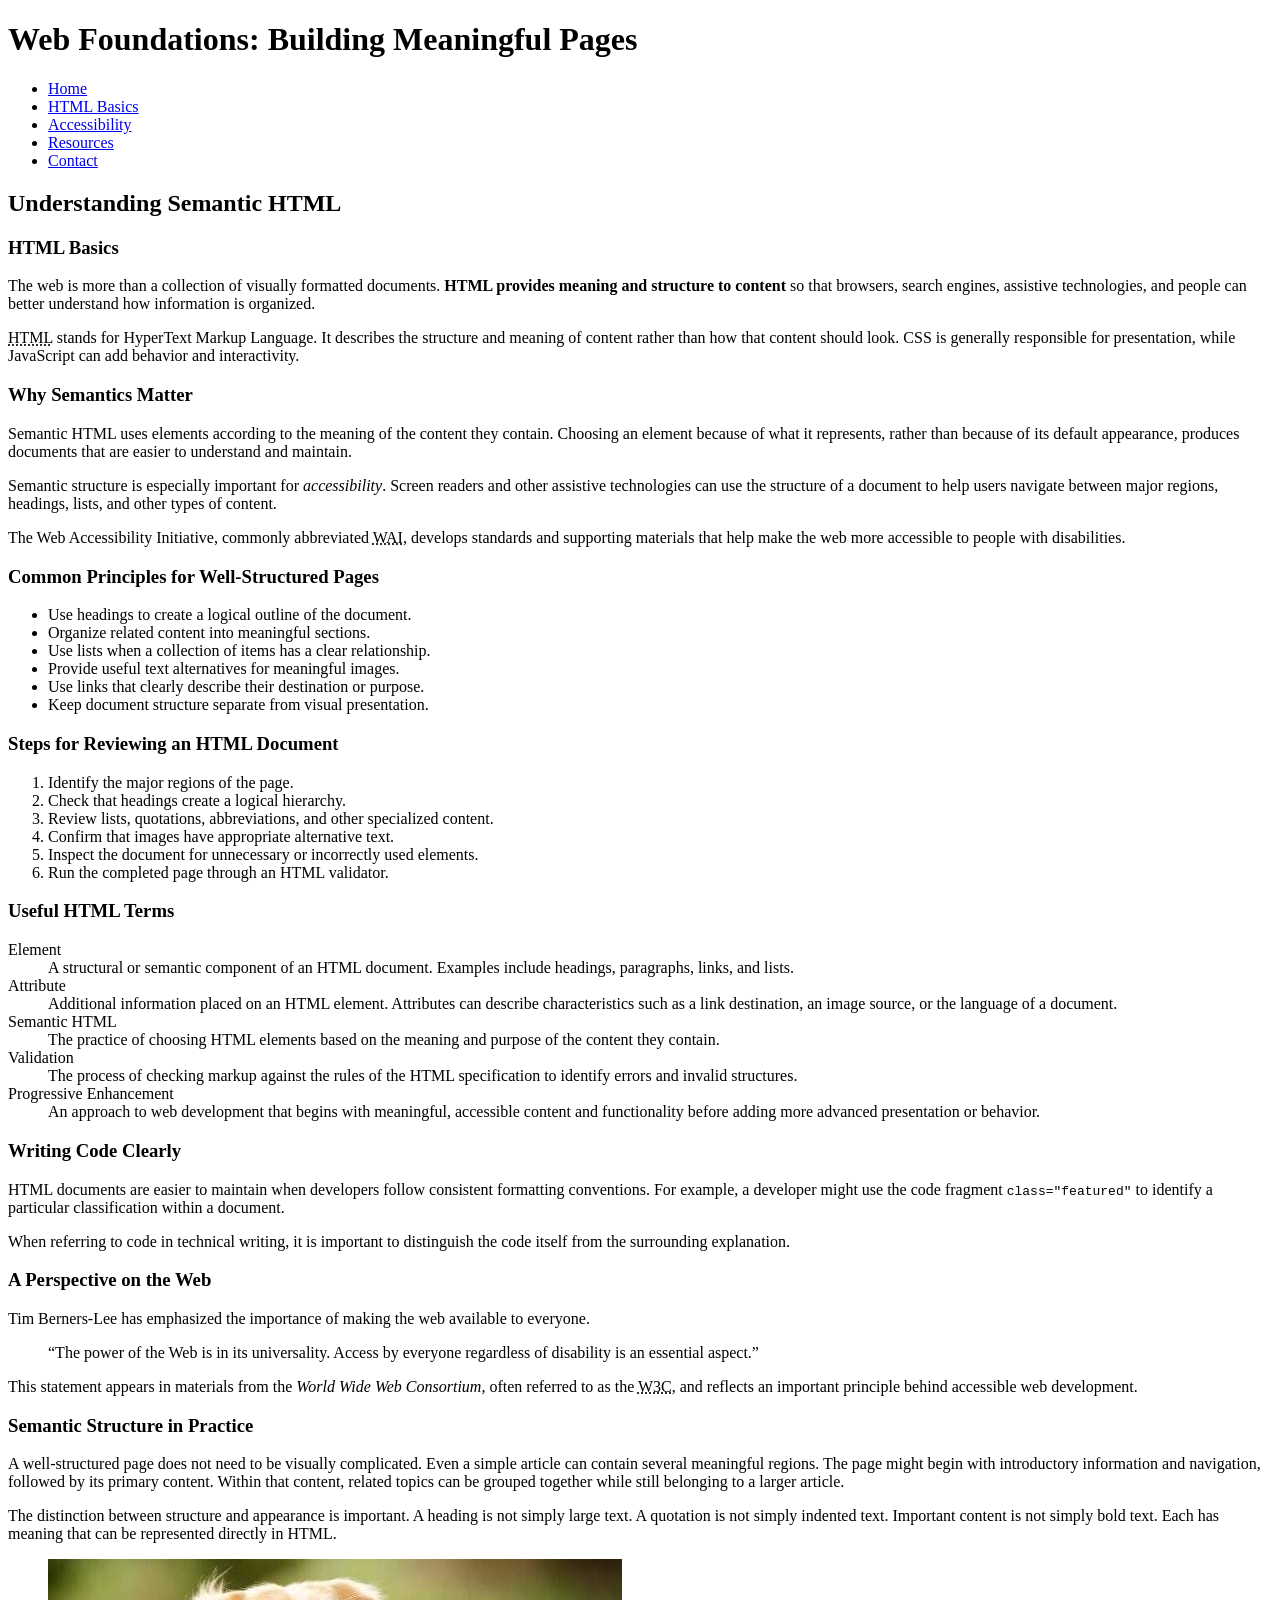
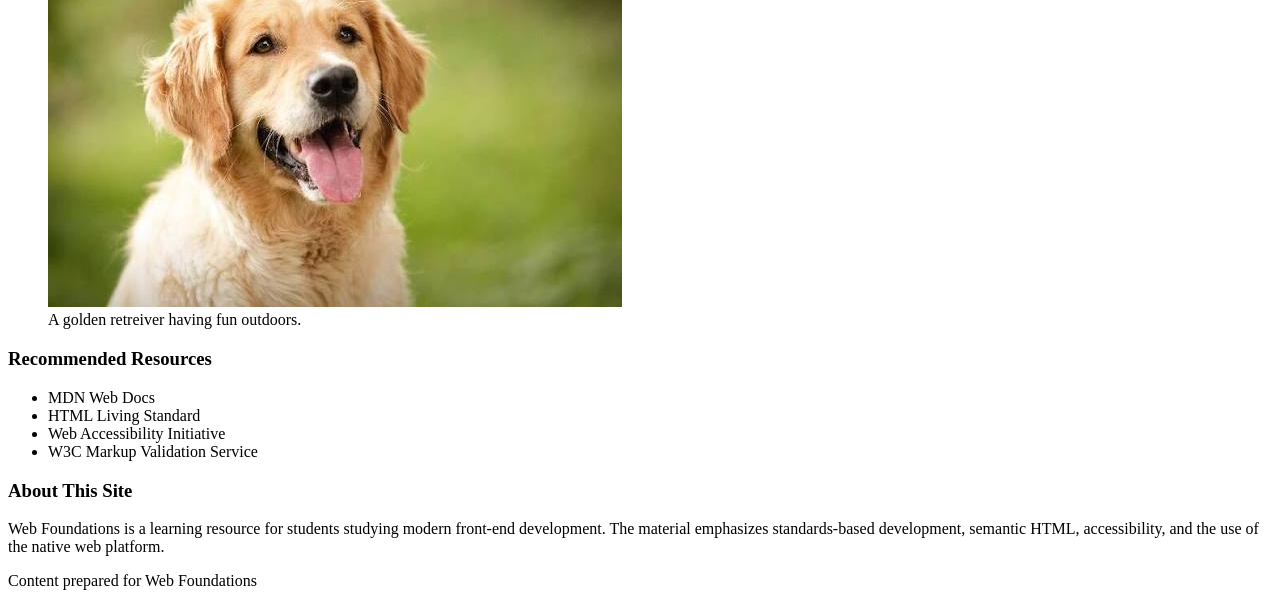
<file: first assignment/index.html>
<!DOCTYPE html>
<html lang="en">

<head>
    <title>"Web Foundations: Building Meaningful Pages"</title>
    <meta charset="utf-8" />
    <meta name="viewport" content="width=device-width, intial-scale=1.0" />
    <meta name="description" content="A guide to semantic HTML and accessible web devlopment." />
    <meta name="author" content="Logan Williamson" />
</head>
 
<body>

    <header>
        <h1>Web Foundations: Building Meaningful Pages</h1>
        
        <nav>
            <ul>
                <li><a href="#home">Home</a></li>
                <li><a href="#html-basics">HTML Basics</a></li>
                <li><a href="#accessibility">Accessibility</a></li>
                <li><a href="#resources">Resources</a></li>
                <li><a href="#contact">Contact</a></li>
            </ul>
        </nav>
    </header>

 <main id="home">
    <article>
        <h2>Understanding Semantic HTML</h2>

        <section id="html-basics">
            <h3>HTML Basics</h3>

            <p>The web is more than a collection of visually formatted documents. <strong>HTML provides meaning and structure to content</strong> so that browsers, search engines, assistive technologies, and people can better understand how information is organized.</p>

            <p><abbr title="HyperText Markup Language">HTML</abbr> stands for HyperText Markup Language. It describes the structure and meaning of content rather than how that content should look. CSS is generally responsible for presentation, while JavaScript can add behavior and interactivity.</p>
        </section>

        <section>
            <h3>Why Semantics Matter</h3>

            <p>Semantic HTML uses elements according to the meaning of the content they contain. Choosing an element because of what it represents, rather than because of its default appearance, produces documents that are easier to understand and maintain.</p>

            <p id="accessibility"> Semantic structure is especially important for <em>accessibility</em>. Screen readers and other assistive technologies can use the structure of a document to help users navigate between major regions, headings, lists, and other types of content.</p>

            <p>The Web Accessibility Initiative, commonly abbreviated <abbr title="Web Accessibility Initiative">WAI</abbr>, develops standards and supporting materials that help make the web more accessible to people with disabilities.</p>
        </section>

        <section>
            <h3>Common Principles for Well-Structured Pages</h3>

            <ul>
                <li>Use headings to create a logical outline of the document.</li>
                <li>Organize related content into meaningful sections.</li>
                <li>Use lists when a collection of items has a clear relationship.</li>
                <li>Provide useful text alternatives for meaningful images.</li>
                <li>Use links that clearly describe their destination or purpose.</li>
                <li>Keep document structure separate from visual presentation.</li>
            </ul>
        </section>

        <section>
            <h3>Steps for Reviewing an HTML Document</h3>

            <ol>
                <li>Identify the major regions of the page.</li>
                <li>Check that headings create a logical hierarchy.</li>
                <li>Review lists, quotations, abbreviations, and other specialized content.</li>
                <li>Confirm that images have appropriate alternative text.</li>
                <li>Inspect the document for unnecessary or incorrectly used elements.</li>
                <li>Run the completed page through an HTML validator.</li>
            </ol>
        </section>

        <section>
            <h3>Useful HTML Terms</h3>

            <dl>
            <dt>Element</dt>
            <dd>A structural or semantic component of an HTML document. Examples include headings, paragraphs, links, and lists.</dd>
            <dt>Attribute</dt>
            <dd>Additional information placed on an HTML element. Attributes can describe characteristics such as a link destination, an image source, or the language of a document.</dd>
            <dt>Semantic HTML</dt>
            <dd>The practice of choosing HTML elements based on the meaning and purpose of the content they contain.</dd>
            <dt>Validation</dt>
            <dd>The process of checking markup against the rules of the HTML specification to identify errors and invalid structures.</dd>
            <dt>Progressive Enhancement</dt>
            <dd>An approach to web development that begins with meaningful, accessible content and functionality before adding more advanced presentation or behavior.</dd>
            </dl>
    
        </section>

        <section>
            <h3>Writing Code Clearly</h3>

            <p>HTML documents are easier to maintain when developers follow consistent formatting conventions. For example, a developer might use the code fragment <code>class="featured"</code> to identify a particular classification within a document.</p>

            <p>When referring to code in technical writing, it is important to distinguish the code itself from the surrounding explanation.</p>

        </section>

        <section>
            <h3>A Perspective on the Web</h3>

            <p>Tim Berners-Lee has emphasized the importance of making the web available to everyone.</p>

            <blockquote>“The power of the Web is in its universality. Access by everyone regardless of disability is an essential aspect.”</blockquote>

            <p>This statement appears in materials from the <cite>World Wide Web Consortium</cite>, often referred to as the <abbr title="World Wide Web Consortium">W3C</abbr>, and reflects an important principle behind accessible web development.</p>

        </section>

        <section>
            <h3>Semantic Structure in Practice</h3>

            <p>A well-structured page does not need to be visually complicated. Even a simple article can contain several meaningful regions. The page might begin with introductory information and navigation, followed by its primary content. Within that content, related topics can be grouped together while still belonging to a larger article.</p>

            <p>The distinction between structure and appearance is important. A heading is not simply large text. A quotation is not simply indented text. Important content is not simply bold text. Each has meaning that can be represented directly in HTML.</p>
            
            <figure>

            <img src="assets/img/dog.jpg" alt="Picture of Dog"/>

            <figcaption>A golden retreiver having fun outdoors.</figcaption>
            </figure>

        </section>

        <section id="resources">
            <h3>Recommended Resources</h3>
            
            <ul>
                <li>MDN Web Docs</li>
                <li>HTML Living Standard</li>
                <li>Web Accessibility Initiative</li>
                <li>W3C Markup Validation Service</li>
            </ul>

        </section>

        <section id="contact">
            <h3>About This Site</h3>

            <p>Web Foundations is a learning resource for students studying modern front-end development. The material emphasizes standards-based development, semantic HTML, accessibility, and the use of the native web platform.</p>

        </section>
    </article>
</main>

<footer>
    <p>Content prepared for Web Foundations</p>
</footer>

</body>

</html>
</file>
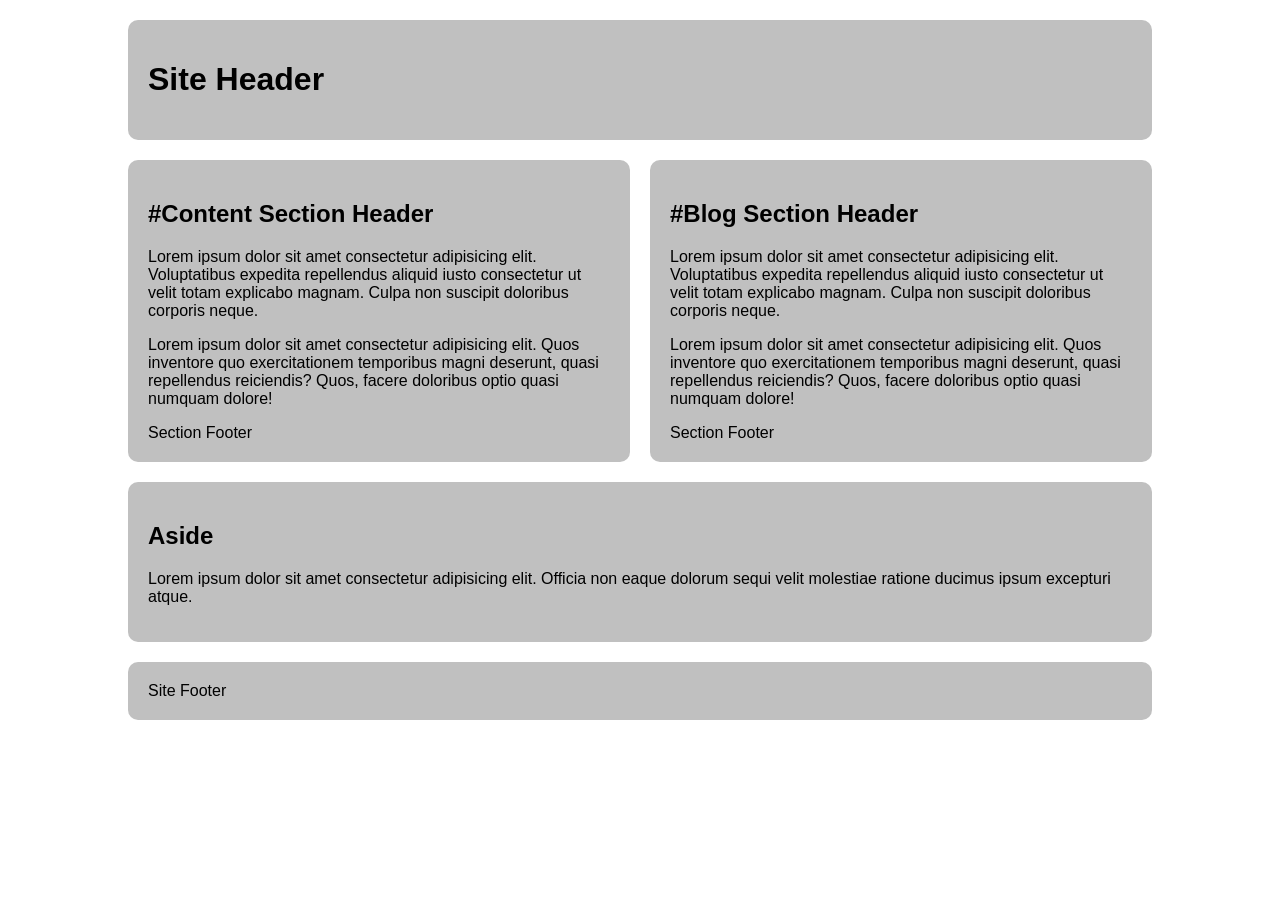
<file: css-grid-lab/grid-two-col-equal.html>
<!DOCTYPE html>
<html lang="en">

<head>
  <meta charset="UTF-8">
  <meta name="viewport" content="width=device-width, initial-scale=1.0">
  <title>CSS Grid Demo</title>
  <style>
    /*  ---------------Box Sizing-----------------  */
    html {
      box-sizing: border-box;
    }

    *,
    *:before,
    *:after {
      box-sizing: inherit;
    }

    /* Starter */
    main>* {
      font-family: Avenir, Montserrat, Corbel, "URW Gothic", source-sans-pro,
        sans-serif;
      font-weight: normal;
      background-color: #c0c0c0;
      border-radius: 10px;
      padding: 20px;
    }

    main {
      display: grid;
      gap: 20px;
      max-width: 80vw;
      margin: 20px auto;
    }

main {
  grid-template-columns: 2fr 2fr;
}

header.primary {
  grid-area: 1 / 1 / 2 / 3;
}
#content {
  grid-area: 2 / 1 / 3 / 2;
}
#blog {
  grid-area: 2 / 2 / 3 / 2;
}
aside {
  grid-area: 3 / 1 / 4 / 3;
}
footer.primary {
  grid-area: 4 / 1 / 5 / 3;
}

  </style>

</head>

<body>
  <main>
    <header class="primary">
      <h1>Site Header</h1>
    </header>
    <section id="content">
      <header>
        <h2>#Content Section Header</h2>
      </header>
      <p>Lorem ipsum dolor sit amet consectetur adipisicing elit. Voluptatibus expedita repellendus aliquid iusto consectetur ut velit totam explicabo magnam. Culpa non suscipit doloribus corporis neque.</p>
      <p>
        Lorem ipsum dolor sit amet consectetur adipisicing elit. Quos inventore quo exercitationem temporibus magni deserunt, quasi repellendus reiciendis? Quos, facere doloribus optio quasi numquam dolore!</p>
      <footer>Section Footer</footer>
    </section>
    <section id="blog">
      <header>
        <h2>#Blog Section Header</h2>
      </header>
      <p>Lorem ipsum dolor sit amet consectetur adipisicing elit. Voluptatibus expedita repellendus aliquid iusto consectetur ut velit totam explicabo magnam. Culpa non suscipit doloribus corporis neque.</p>
      <p>
        Lorem ipsum dolor sit amet consectetur adipisicing elit. Quos inventore quo exercitationem temporibus magni deserunt, quasi repellendus reiciendis? Quos, facere doloribus optio quasi numquam dolore!</p>
      <footer>Section Footer</footer>
    </section>
    <aside>
      <h2>Aside</h2>
      <p>Lorem ipsum dolor sit amet consectetur adipisicing elit. Officia non eaque dolorum sequi velit molestiae ratione ducimus ipsum excepturi atque.</p>
    </aside>
    <footer class="primary">Site Footer</footer>
  </main>
</body>

</html>
</file>
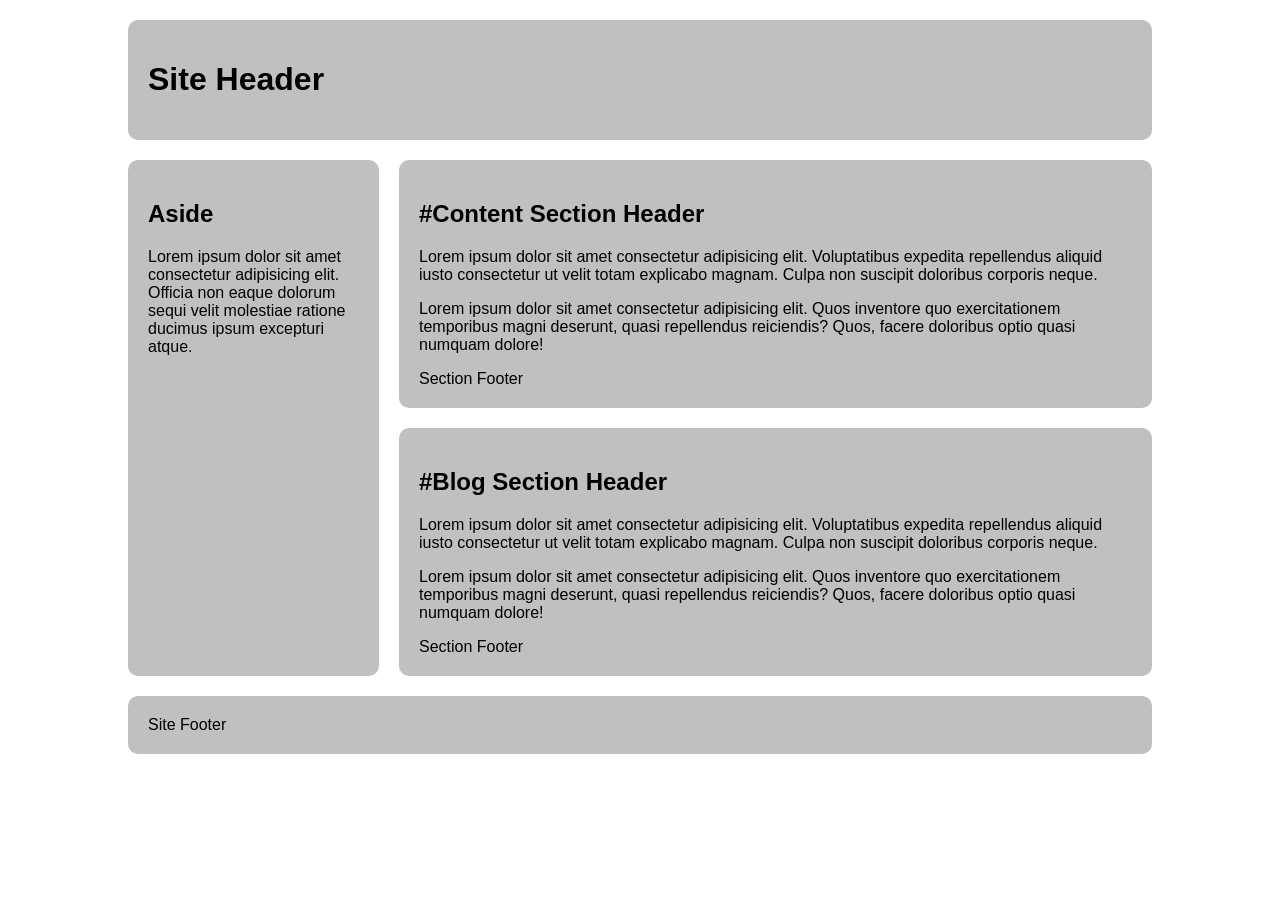
<file: css-grid-lab/grid-two-col-left.html>
<!DOCTYPE html>
<html lang="en">

<head>
  <meta charset="UTF-8">
  <meta name="viewport" content="width=device-width, initial-scale=1.0">
  <title>CSS Grid Demo</title>
  <style>
    /*  ---------------Box Sizing-----------------  */
    html {
      box-sizing: border-box;
    }

    *,
    *:before,
    *:after {
      box-sizing: inherit;
    }

    /* Starter */
    main>* {
      font-family: Avenir, Montserrat, Corbel, "URW Gothic", source-sans-pro,
        sans-serif;
      font-weight: normal;
      background-color: #c0c0c0;
      border-radius: 10px;
      padding: 20px;
    }

    main {
      display: grid;
      gap: 20px;
      max-width: 80vw;
      margin: 20px auto;
    }

    /* Solution */

main{
  grid-template-columns: 1fr 3fr;
}

header.primary{
  grid-row-start: 1;
  grid-column-start: 1;
  grid-row-end: 1;
  grid-column-end: 3;
}

#content{
  grid-row-start: 2;
  grid-column-start: 2;
  grid-row-end: 3;
  grid-column-end: 3;
}

#blog{
  grid-row-start: 3;
  grid-column-start: 2;
  grid-row-end: 4;
  grid-column-end: 3;
}

aside{
  grid-row-start: 2;
  grid-column-start: 1;
  grid-row-end: 4;
  grid-column-end: 2;
}

footer.primary {
  grid-row-start: 4;
  grid-column-start: 1;
  grid-row-end: 5;
  grid-column-end: 3;
}

  </style>

</head>

<body>
  <main>
    <header class="primary">
      <h1>Site Header</h1>
    </header>
    <section id="content">
      <header>
        <h2>#Content Section Header</h2>
      </header>
      <p>Lorem ipsum dolor sit amet consectetur adipisicing elit. Voluptatibus expedita repellendus aliquid iusto consectetur ut velit totam explicabo magnam. Culpa non suscipit doloribus corporis neque.</p>
      <p>
        Lorem ipsum dolor sit amet consectetur adipisicing elit. Quos inventore quo exercitationem temporibus magni deserunt, quasi repellendus reiciendis? Quos, facere doloribus optio quasi numquam dolore!</p>
      <footer>Section Footer</footer>
    </section>
    <section id="blog">
      <header>
        <h2>#Blog Section Header</h2>
      </header>
      <p>Lorem ipsum dolor sit amet consectetur adipisicing elit. Voluptatibus expedita repellendus aliquid iusto consectetur ut velit totam explicabo magnam. Culpa non suscipit doloribus corporis neque.</p>
      <p>
        Lorem ipsum dolor sit amet consectetur adipisicing elit. Quos inventore quo exercitationem temporibus magni deserunt, quasi repellendus reiciendis? Quos, facere doloribus optio quasi numquam dolore!</p>
      <footer>Section Footer</footer>
    </section>
    <aside>
      <h2>Aside</h2>
      <p>Lorem ipsum dolor sit amet consectetur adipisicing elit. Officia non eaque dolorum sequi velit molestiae ratione ducimus ipsum excepturi atque.</p>
    </aside>
    <footer class="primary">Site Footer</footer>
  </main>
</body>

</html>
</file>
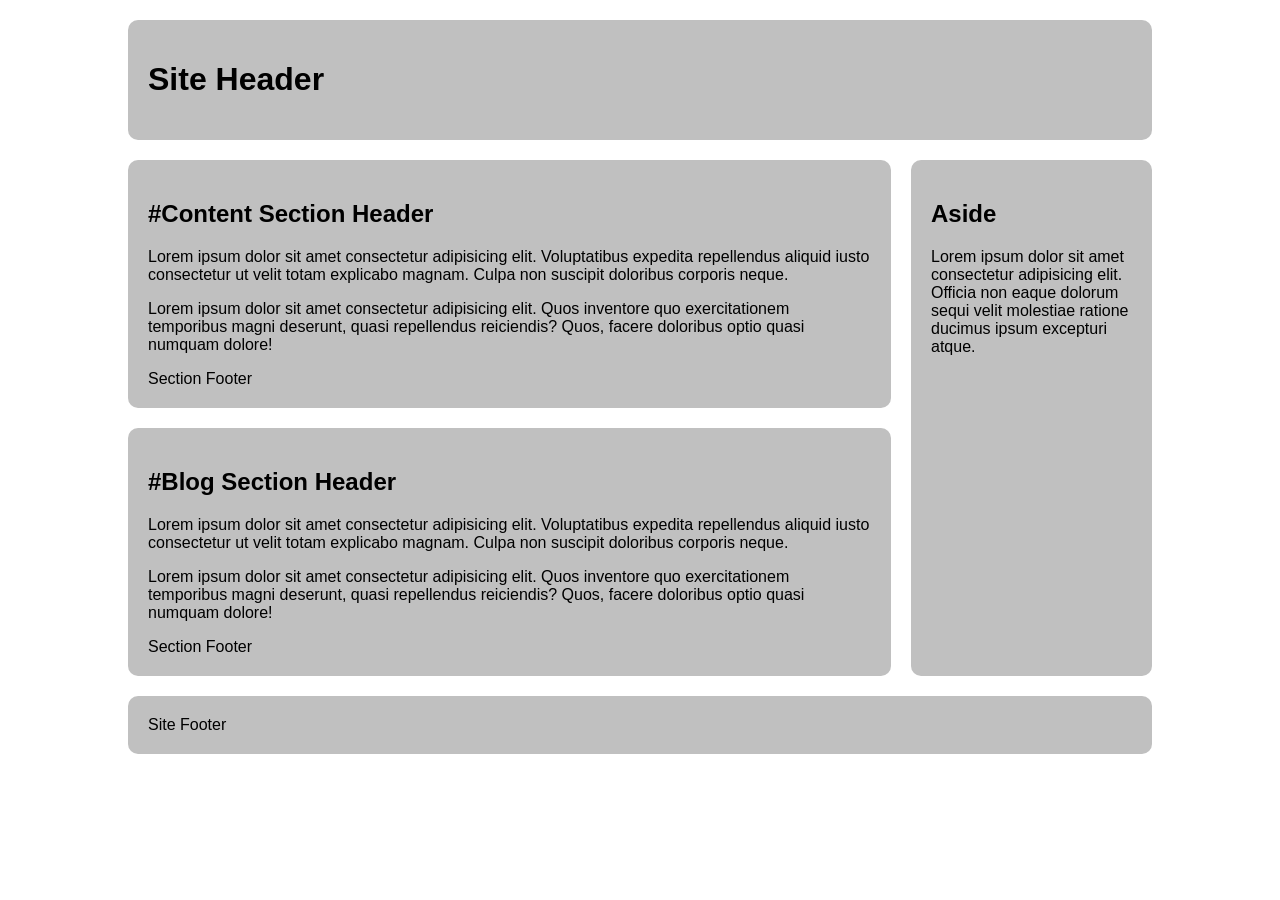
<file: css-grid-lab/grid-two-col-right.html>
<!DOCTYPE html>
<html lang="en">

<head>
  <meta charset="UTF-8">
  <meta name="viewport" content="width=device-width, initial-scale=1.0">
  <title>CSS Grid Demo</title>
  <style>
    /*  ---------------Box Sizing-----------------  */
    html {
      box-sizing: border-box;
    }

    *,
    *:before,
    *:after {
      box-sizing: inherit;
    }

    /* Starter */
    main>* {
      font-family: Avenir, Montserrat, Corbel, "URW Gothic", source-sans-pro,
        sans-serif;
      font-weight: normal;
      background-color: #c0c0c0;
      border-radius: 10px;
      padding: 20px;
    }

    main {
      display: grid;
      gap: 20px;
      max-width: 80vw;
      margin: 20px auto;
    }

main{
  grid-template-columns: 1fr 1fr 1fr 1fr;
  grid-template-areas:
  "header header header header"
  "content content content sidebar"
  "blog blog blog sidebar"
  "footer footer footer footer" ;
}

header.primary{
  grid-area: header;
}

#content {
  grid-area: content;
}

#blog{
  grid-area: blog;
}

aside{
  grid-area: sidebar;
}

footer.primary {
  grid-area: footer;
}

  </style>

</head>

<body>
  <main>
    <header class="primary">
      <h1>Site Header</h1>
    </header>
    <section id="content">
      <header>
        <h2>#Content Section Header</h2>
      </header>
      <p>Lorem ipsum dolor sit amet consectetur adipisicing elit. Voluptatibus expedita repellendus aliquid iusto consectetur ut velit totam explicabo magnam. Culpa non suscipit doloribus corporis neque.</p>
      <p>
        Lorem ipsum dolor sit amet consectetur adipisicing elit. Quos inventore quo exercitationem temporibus magni deserunt, quasi repellendus reiciendis? Quos, facere doloribus optio quasi numquam dolore!</p>
      <footer>Section Footer</footer>
    </section>
    <section id="blog">
      <header>
        <h2>#Blog Section Header</h2>
      </header>
      <p>Lorem ipsum dolor sit amet consectetur adipisicing elit. Voluptatibus expedita repellendus aliquid iusto consectetur ut velit totam explicabo magnam. Culpa non suscipit doloribus corporis neque.</p>
      <p>
        Lorem ipsum dolor sit amet consectetur adipisicing elit. Quos inventore quo exercitationem temporibus magni deserunt, quasi repellendus reiciendis? Quos, facere doloribus optio quasi numquam dolore!</p>
      <footer>Section Footer</footer>
    </section>
    <aside>
      <h2>Aside</h2>
      <p>Lorem ipsum dolor sit amet consectetur adipisicing elit. Officia non eaque dolorum sequi velit molestiae ratione ducimus ipsum excepturi atque.</p>
    </aside>
    <footer class="primary">Site Footer</footer>
  </main>
</body>

</html>
</file>
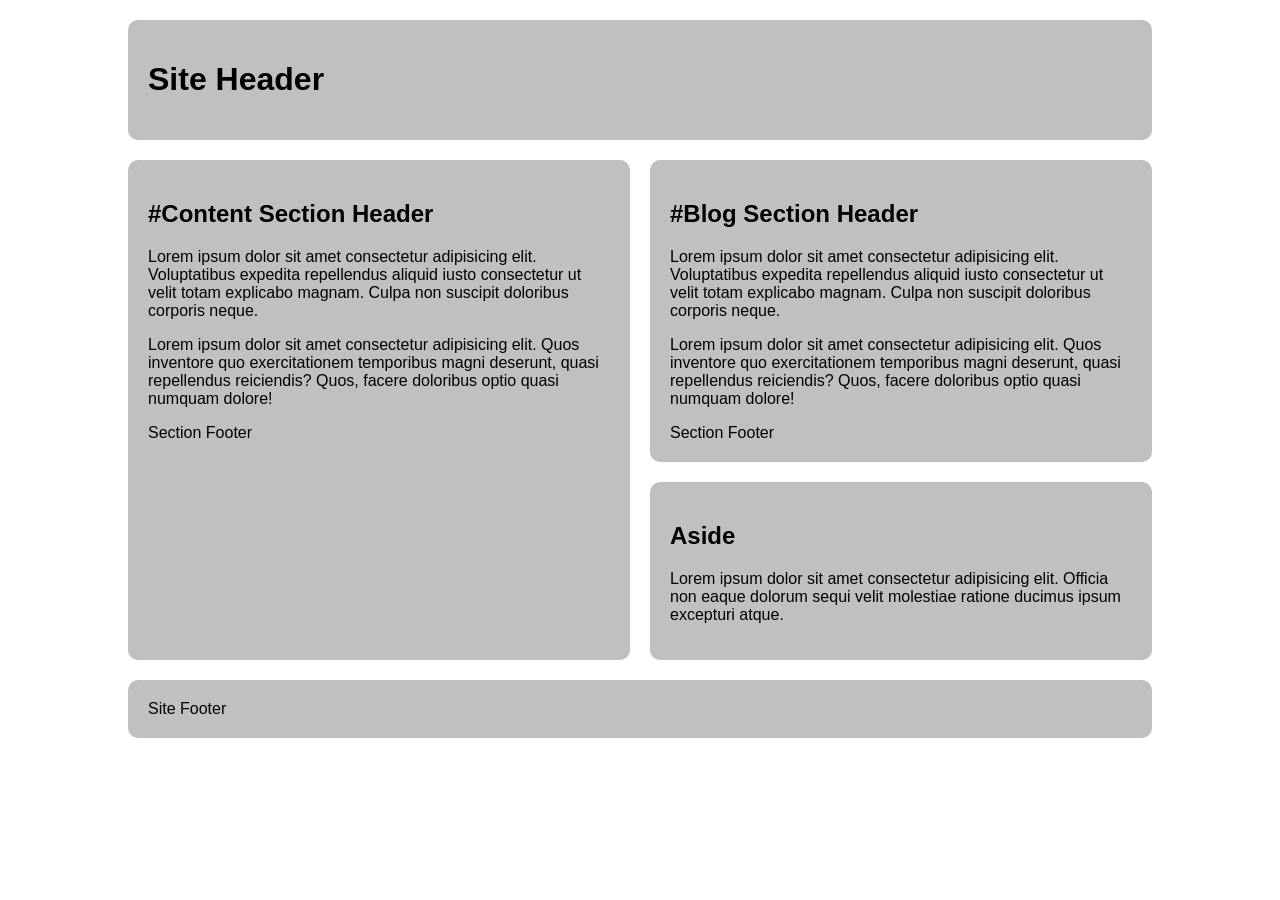
<file: css-grid-lab/grid-two-col-stacked.html>
<!DOCTYPE html>
<html lang="en">

<head>
  <meta charset="UTF-8">
  <meta name="viewport" content="width=device-width, initial-scale=1.0">
  <title>CSS Grid Demo</title>
  <style>
    /*  ---------------Box Sizing-----------------  */
    html {
      box-sizing: border-box;
    }

    *,
    *:before,
    *:after {
      box-sizing: inherit;
    }

    /* Starter */
    main>* {
      font-family: Avenir, Montserrat, Corbel, "URW Gothic", source-sans-pro,
        sans-serif;
      font-weight: normal;
      background-color: #c0c0c0;
      border-radius: 10px;
      padding: 20px;
    }

    main {
      display: grid;
      gap: 20px;
      max-width: 80vw;
      margin: 20px auto;
    }

main {
  grid-template-columns: 1fr 1fr;
}

header.primary {
  grid-area: 1 / 1 / 2 / 3;
}
#content {
  grid-area: 2 / 1 / 4 / 2;
}
#blog {
  grid-area: 2 / 2 / 3 / 3;
}
aside {
  grid-area: 3 / 2 / 4 / 3;
}
footer.primary {
  grid-area: 4 / 1 / 5 / 3;
}

  </style>

</head>

<body>
  <main>
    <header class="primary">
      <h1>Site Header</h1>
    </header>
    <section id="content">
      <header>
        <h2>#Content Section Header</h2>
      </header>
      <p>Lorem ipsum dolor sit amet consectetur adipisicing elit. Voluptatibus expedita repellendus aliquid iusto consectetur ut velit totam explicabo magnam. Culpa non suscipit doloribus corporis neque.</p>
      <p>
        Lorem ipsum dolor sit amet consectetur adipisicing elit. Quos inventore quo exercitationem temporibus magni deserunt, quasi repellendus reiciendis? Quos, facere doloribus optio quasi numquam dolore!</p>
      <footer>Section Footer</footer>
    </section>
    <section id="blog">
      <header>
        <h2>#Blog Section Header</h2>
      </header>
      <p>Lorem ipsum dolor sit amet consectetur adipisicing elit. Voluptatibus expedita repellendus aliquid iusto consectetur ut velit totam explicabo magnam. Culpa non suscipit doloribus corporis neque.</p>
      <p>
        Lorem ipsum dolor sit amet consectetur adipisicing elit. Quos inventore quo exercitationem temporibus magni deserunt, quasi repellendus reiciendis? Quos, facere doloribus optio quasi numquam dolore!</p>
      <footer>Section Footer</footer>
    </section>
    <aside>
      <h2>Aside</h2>
      <p>Lorem ipsum dolor sit amet consectetur adipisicing elit. Officia non eaque dolorum sequi velit molestiae ratione ducimus ipsum excepturi atque.</p>
    </aside>
    <footer class="primary">Site Footer</footer>
  </main>
</body>

</html>
</file>
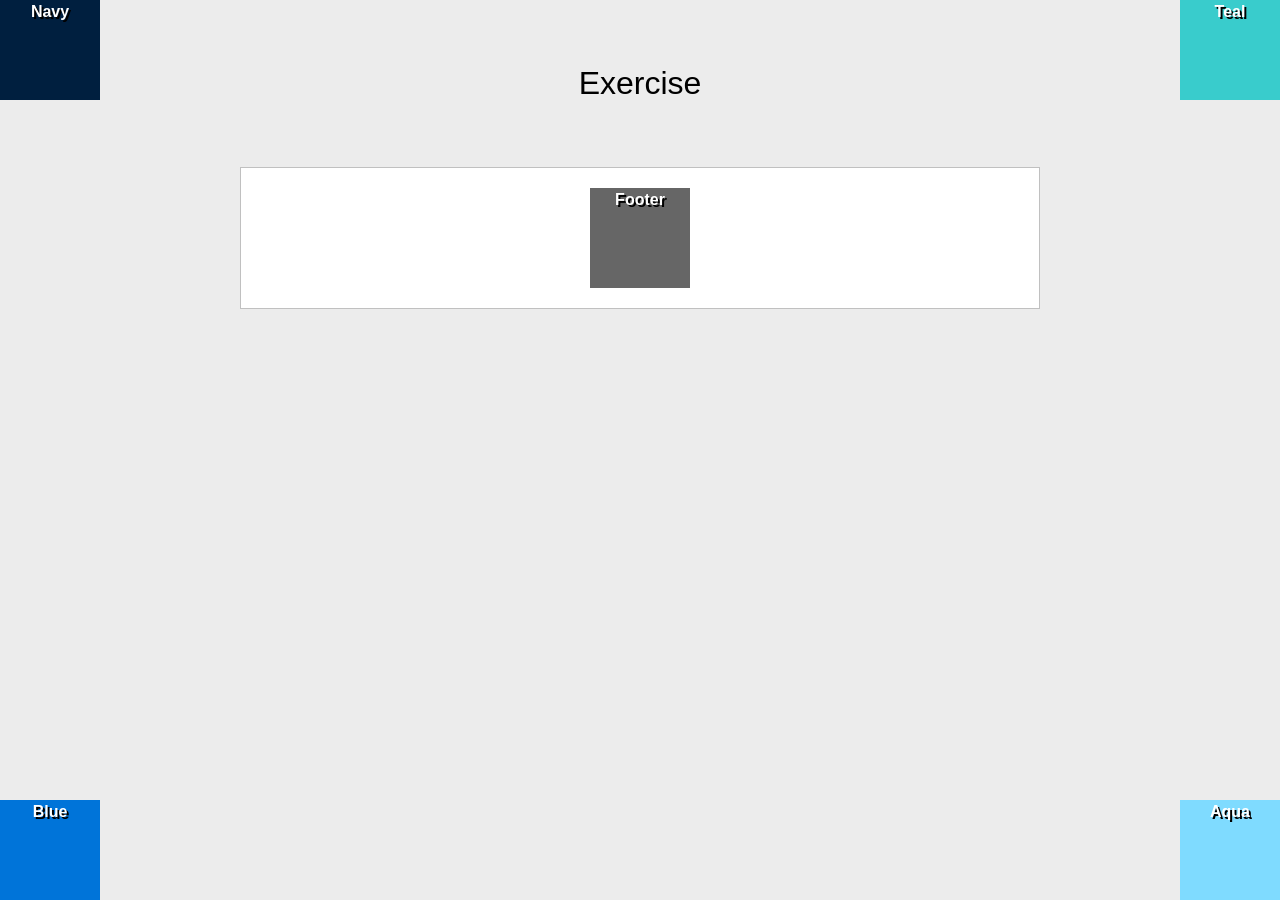
<file: positioning-lab/absolute-1.html>
<!DOCTYPE html>
<html lang="en">

<head>
  <meta charset="UTF-8">
  <meta http-equiv="X-UA-Compatible" content="IE=edge">
  <meta name="viewport" content="width=device-width, initial-scale=1.0">
  <title>Positioning Lab</title>
  <style type="text/css">
    /* ---------------Box Sizing----------------- */
    html {
      box-sizing: border-box;
    }
    *,
    *:before,
    *:after {
      box-sizing: inherit;
    }
    body {
      background-color: #ECECEC;
      font-weight: bold;
      font-family: Tahoma, Geneva, sans-serif;
      color: #FFF;
      text-align: center;
      line-height: 24px;
    }
    #wrapper {
      background-color: #FFF;
      border: 1px solid #c0c0c0;
      width: 800px;
      margin-right: auto;
      margin-left: auto;
      text-shadow: 2px 2px #000;
    }
    #navy {
      background-color: #001f3f;
      position:absolute;
      width:100px;
      height:100px;
      top:0;
      left:0;
    }
    #teal {
      background-color: #39CCCC;
      position:absolute;
      width:100px;
      height:100px;
      top:0;
      right:0;
    }
    #blue {
      background-color: #0074D9;
      position:absolute;
      width:100px;
      height:100px;
      bottom:0;
      left:0;
    }
    #aqua {
      background-color: #7FDBFF;
      position:absolute;
      width:100px;
      height:100px;
      bottom:0;
      right:0;
    }
    #footer {
      background-color: #666;
      width:100px;
      height:100px;
      margin:20px auto;
    }
    h1 {
      color: #000;
      font-weight: normal;
      padding: 50px;
    }
  </style>
</head>
<body>
  <h1>Exercise</h1>
  <section id="wrapper">
    <div id="navy">Navy</div>
    <div id="teal">Teal</div>
    <div id="blue">Blue</div>
    <div id="aqua">Aqua</div>
    <div id="footer">Footer</div>
  </section>
</body>

</html>
</file>
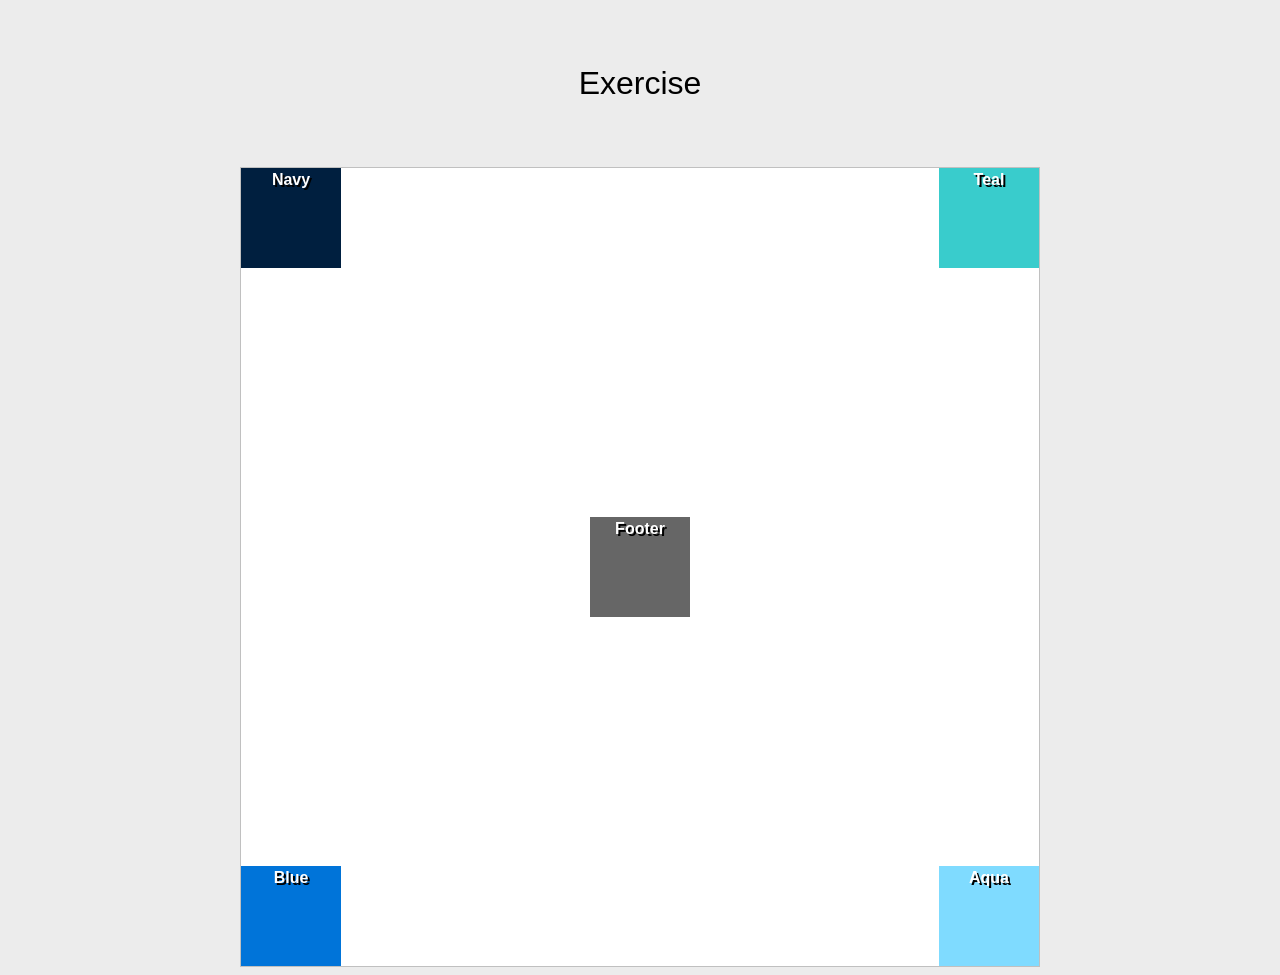
<file: positioning-lab/absolute-2.html>
<!DOCTYPE html>
<html lang="en">

<head>
  <meta charset="UTF-8">
  <meta http-equiv="X-UA-Compatible" content="IE=edge">
  <meta name="viewport" content="width=device-width, initial-scale=1.0">
  <title>Positioning Lab</title>
  <style type="text/css">
    /* ---------------Box Sizing----------------- */
    html {
      box-sizing: border-box;
    }
    *,
    *:before,
    *:after {
      box-sizing: inherit;
    }
    body {
      background-color: #ECECEC;
      font-weight: bold;
      font-family: Tahoma, Geneva, sans-serif;
      color: #FFF;
      text-align: center;
      line-height: 24px;
    }
    #wrapper {
      background-color: #FFF;
      border: 1px solid #c0c0c0;
      width: 800px;
      height:800px;
      margin-right: auto;
      margin-left: auto;
      text-shadow: 2px 2px #000;
      position:relative;
    }
    #navy {
      background-color: #001f3f;
      position:absolute;
      width:100px;
      height:100px;
      top:0;
      left:0;
    }
    #teal {
      background-color: #39CCCC;
      position:absolute;
      width:100px;
      height:100px;
      top:0;
      right:0;
    }
    #blue {
      background-color: #0074D9;
      position:absolute;
      width:100px;
      height:100px;
      bottom:0;
      left:0;
    }
    #aqua {
      background-color: #7FDBFF;
      position:absolute;
      width:100px;
      height:100px;
      bottom:0;
      right:0;
    }
    #footer {
      background-color: #666;
      width:100px;
      height:100px;
      position:absolute;
      top:50%;
      left:50%;
      margin-top:-50px;
      margin-left:-50px;
    }
    h1 {
      color: #000;
      font-weight: normal;
      padding: 50px;
    }
  </style>
</head>
<body>
  <h1>Exercise</h1>
  <section id="wrapper">
    <div id="navy">Navy</div>
    <div id="teal">Teal</div>
    <div id="blue">Blue</div>
    <div id="aqua">Aqua</div>
    <div id="footer">Footer</div>
  </section>
</body>

</html>
</file>
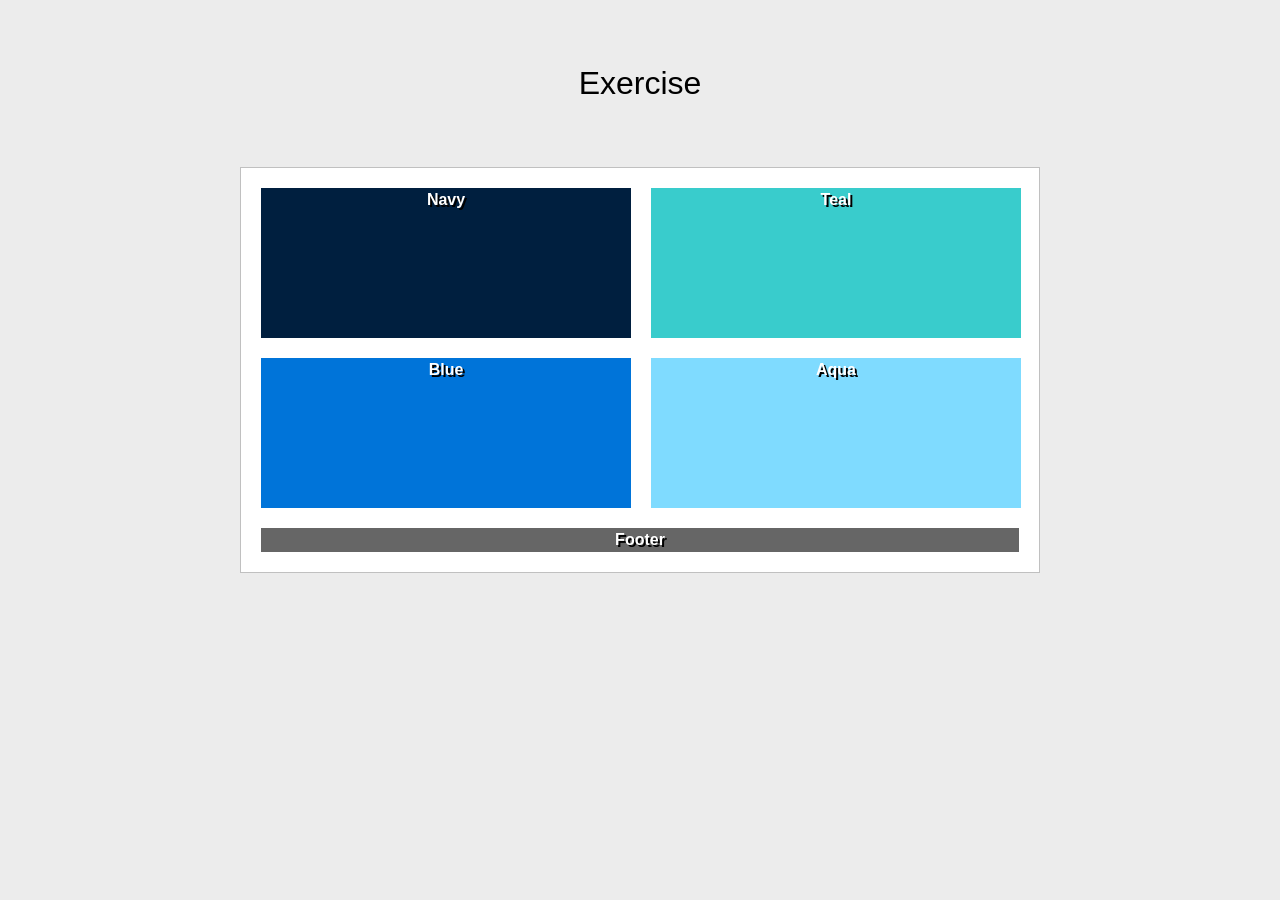
<file: positioning-lab/float-1.html>
<!DOCTYPE html>
<html lang="en">

<head>
  <meta charset="UTF-8">
  <meta http-equiv="X-UA-Compatible" content="IE=edge">
  <meta name="viewport" content="width=device-width, initial-scale=1.0">
  <title>Positioning Lab</title>
  <style type="text/css">
    /* ---------------Box Sizing----------------- */
    html {
      box-sizing: border-box;
    }
    *,
    *:before,
    *:after {
      box-sizing: inherit;
    }
    body {
      background-color: #ECECEC;
      font-weight: bold;
      font-family: Tahoma, Geneva, sans-serif;
      color: #FFF;
      text-align: center;
      line-height: 24px;
    }
    #wrapper {
      background-color: #FFF;
      border: 1px solid #c0c0c0;
      width: 800px;
      margin-right: auto;
      margin-left: auto;
      text-shadow: 2px 2px #000;
      padding-top: 20px;
    }
    #navy {
      background-color: #001f3f;
      width:370px;
      height:150px;
      float:left;
      margin-left: 20px;
      margin-bottom: 20px;
    }
    #teal {
      background-color: #39CCCC;
      width:370px;
      height:150px;
      float:left;
      margin-left: 20px;
      margin-bottom: 20px;
    }
    #blue {
      background-color: #0074D9;
      width:370px;
      height:150px;
      float:left;
      margin-left: 20px;
      margin-bottom: 20px;
    }
    #aqua {
      background-color: #7FDBFF;
      width:370px;
      height:150px;
      float:left;
      margin-left: 20px;
      margin-bottom: 20px;
    }
    #footer {
      background-color: #666;
      clear:left;
      margin: 20px;
    }
    h1 {
      color: #000;
      font-weight: normal;
      padding: 50px;
    }
  </style>
</head>
<body>
  <h1>Exercise</h1>
  <section id="wrapper">
    <div id="navy">Navy</div>
    <div id="teal">Teal</div>
    <div id="blue">Blue</div>
    <div id="aqua">Aqua</div>
    <div id="footer">Footer</div>
  </section>
</body>

</html>
</file>
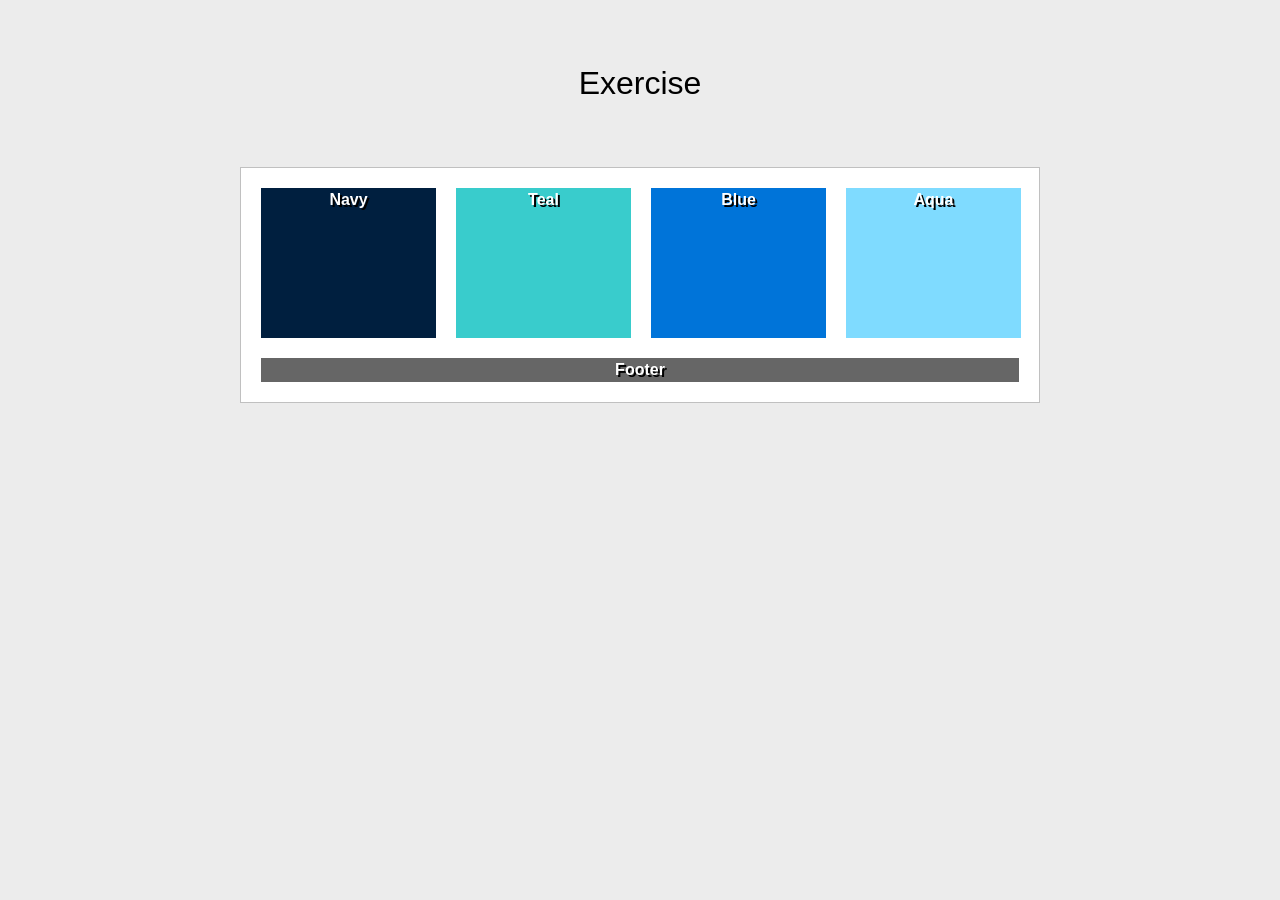
<file: positioning-lab/float-2.html>
<!DOCTYPE html>
<html lang="en">

<head>
  <meta charset="UTF-8">
  <meta http-equiv="X-UA-Compatible" content="IE=edge">
  <meta name="viewport" content="width=device-width, initial-scale=1.0">
  <title>Positioning Lab</title>
  <style type="text/css">
    /* ---------------Box Sizing----------------- */
    html {
      box-sizing: border-box;
    }
    *,
    *:before,
    *:after {
      box-sizing: inherit;
    }
    body {
      background-color: #ECECEC;
      font-weight: bold;
      font-family: Tahoma, Geneva, sans-serif;
      color: #FFF;
      text-align: center;
      line-height: 24px;
    }
    #wrapper {
      background-color: #FFF;
      border: 1px solid #c0c0c0;
      width: 800px;
      margin-right: auto;
      margin-left: auto;
      text-shadow: 2px 2px #000;
      padding-top: 20px;
    }
    #navy {
      background-color: #001f3f;
      width:175px;
      height:150px;
      float:left;
      margin-left: 20px;
      margin-bottom: 20px;
    }
    #teal {
      background-color: #39CCCC;
      width:175px;
      height:150px;
      float:left;
      margin-left: 20px;
      margin-bottom: 20px;
    }
    #blue {
      background-color: #0074D9;
      width:175px;
      height:150px;
      float:left;
      margin-left: 20px;
      margin-bottom: 20px;
    }
    #aqua {
      background-color: #7FDBFF;
      width:175px;
      height:150px;
      float:left;
      margin-left: 20px;
      margin-bottom: 20px;
    }
    #footer {
      background-color: #666;
      clear:left;
      margin: 20px;
    }
    h1 {
      color: #000;
      font-weight: normal;
      padding: 50px;
    }
  </style>
</head>
<body>
  <h1>Exercise</h1>
  <section id="wrapper">
    <div id="navy">Navy</div>
    <div id="teal">Teal</div>
    <div id="blue">Blue</div>
    <div id="aqua">Aqua</div>
    <div id="footer">Footer</div>
  </section>
</body>

</html>
</file>
